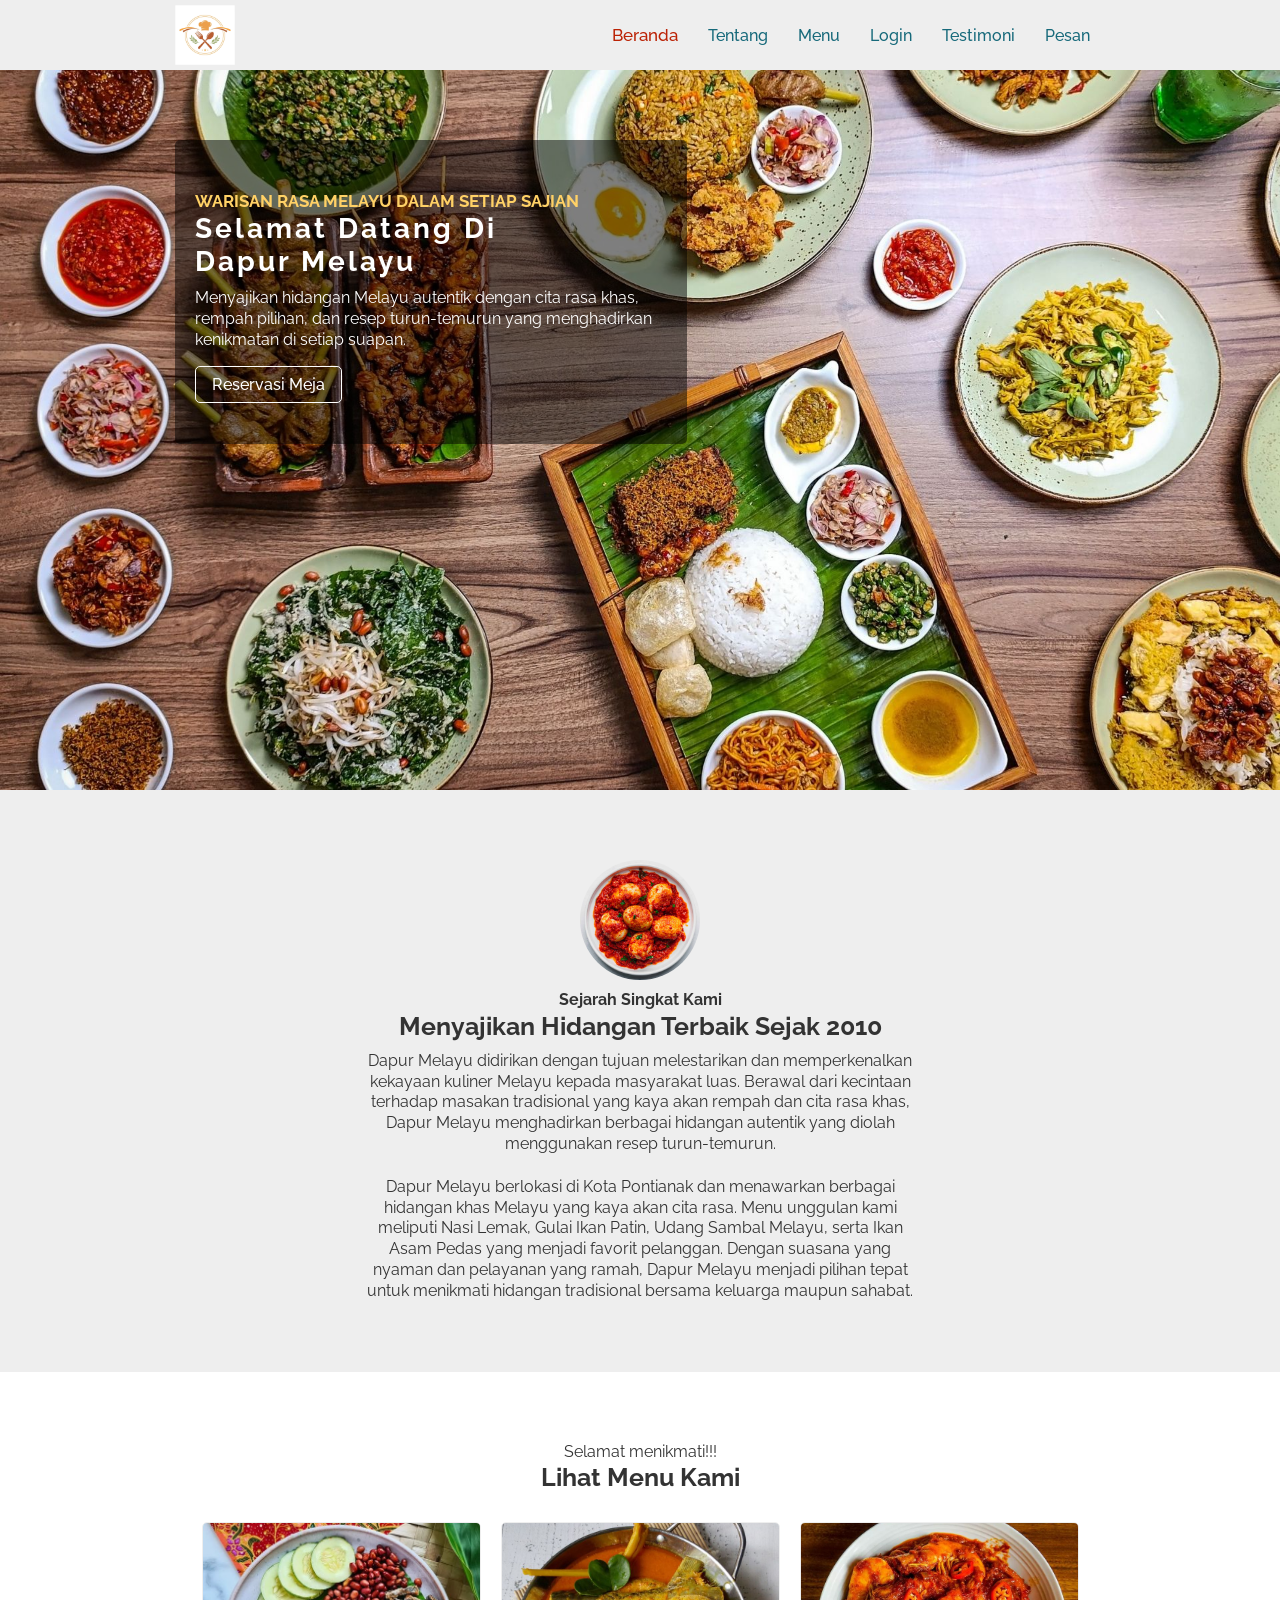
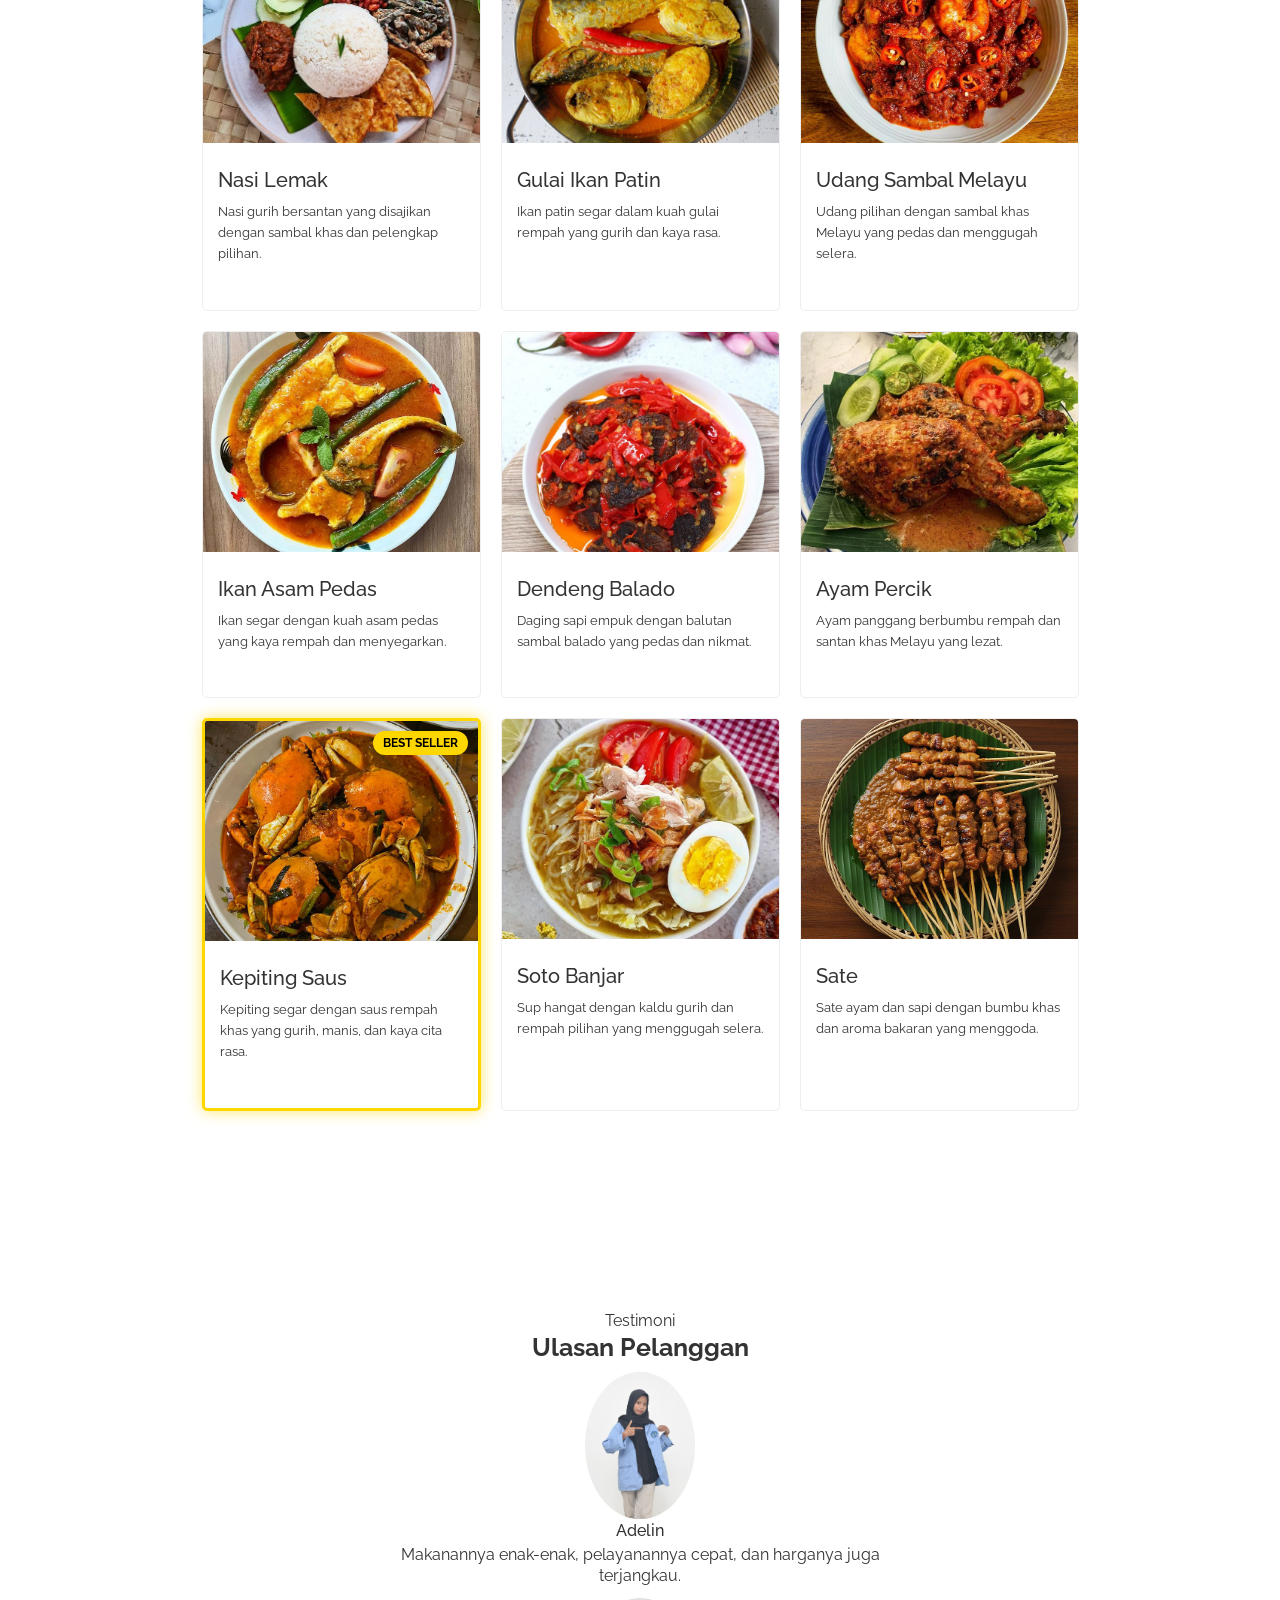
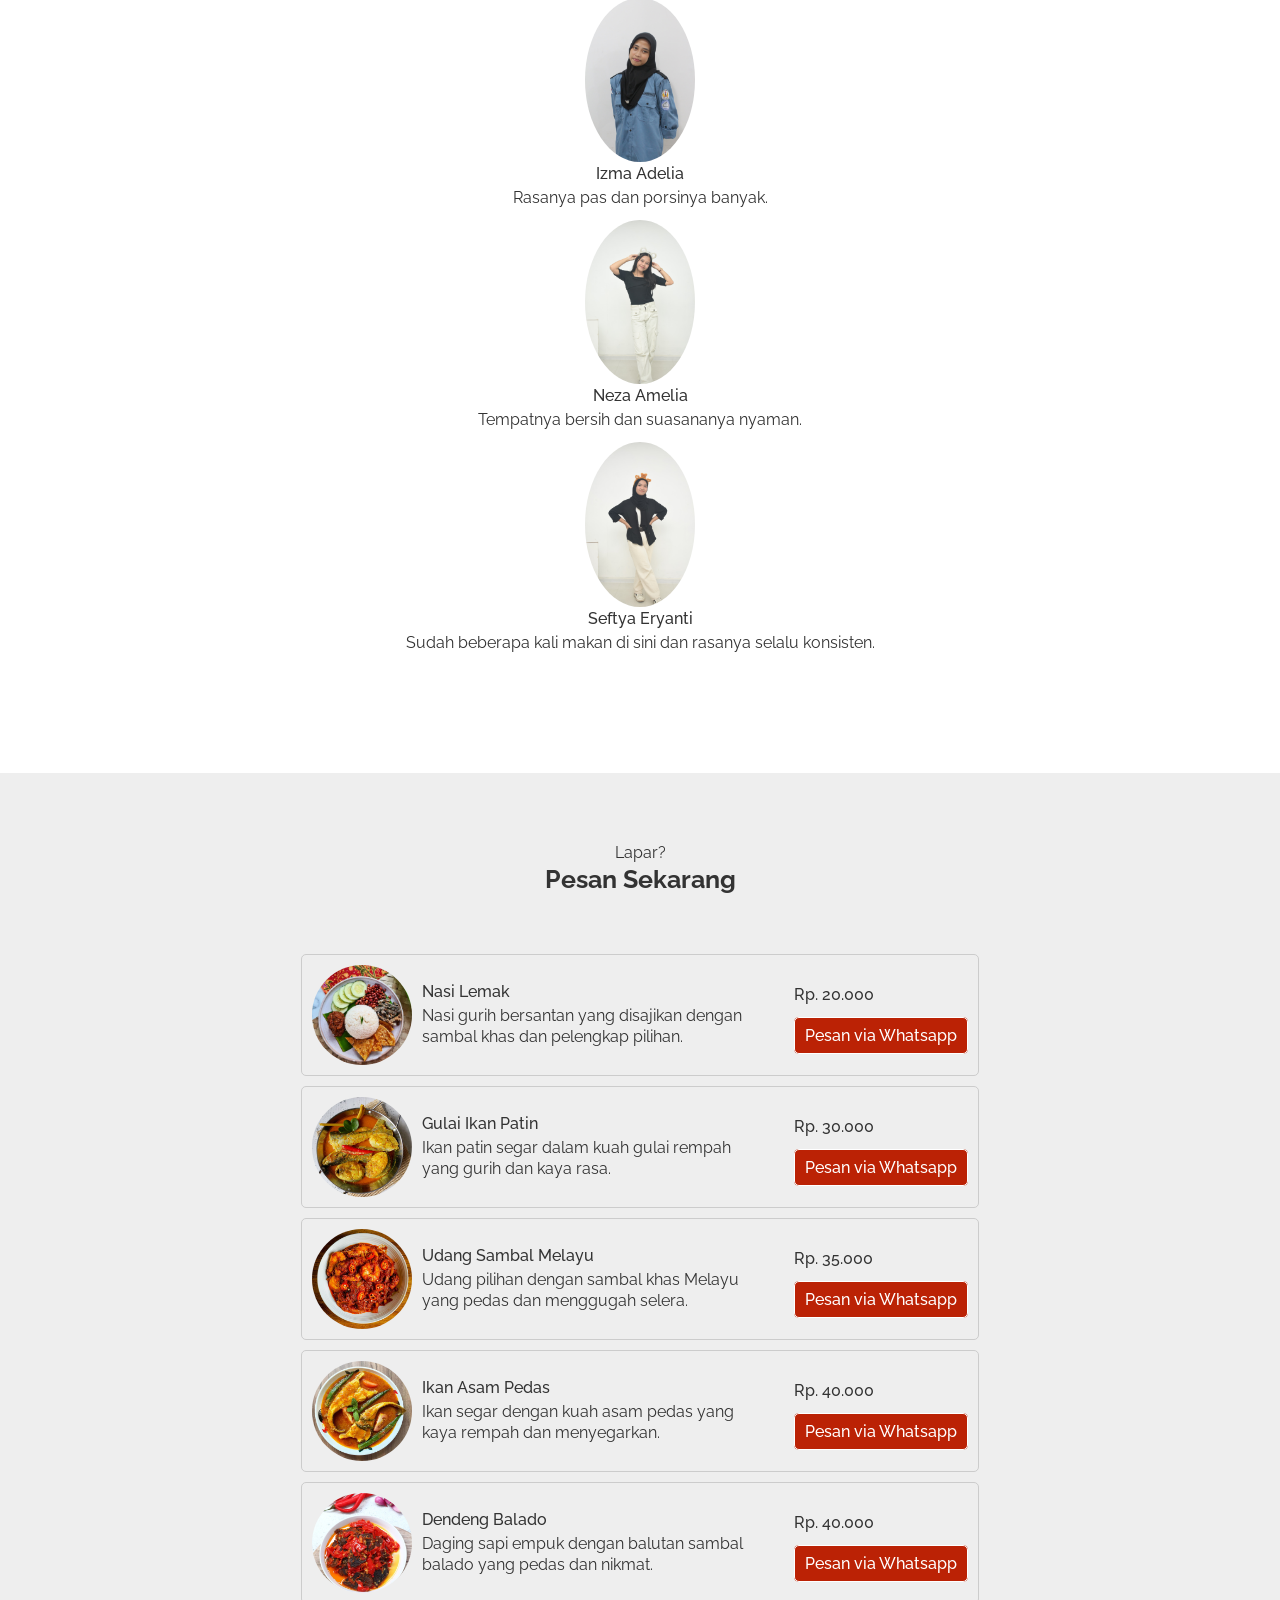
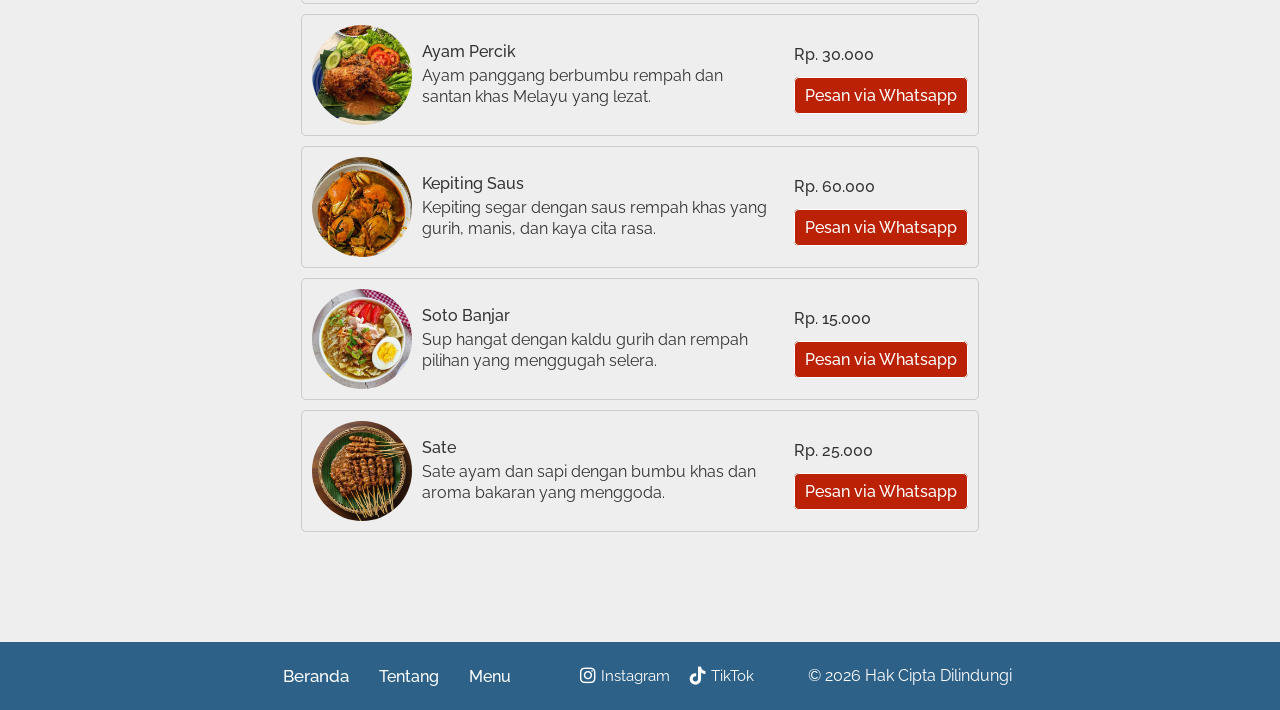
<file: index.html>
<!DOCTYPE html>
<html lang="id">
    <head>
        <meta charset="UTF-8">
        <meta name="viewport" content="width=device-width, initial-scale=1.0">
        <!-- Google Font Raleway -->
         <link href="https://fonts.googleapis.com/css2?family=Raleway:wght@400;500;700&display=swap" rel="stylesheet">
        
        <!-- Font Awesome -->
         <link rel="stylesheet" href="https://cdnjs.cloudflare.com/ajax/libs/font-awesome/6.5.1/css/all.min.css">

        <!-- File CSS -->
         <link rel="stylesheet" href="styles.css">
         <title>Dapur Melayu</title>
    </head>
    <body>
        <header>
            <div class="container">
                <div class="header">
                    <!-- Logo berupa gambar -->
                     <img src="./images/logo3.jpg" alt="logo">
                    <!-- Navigasi utama -->
                     <nav>
                        <ul>
                            <li><a href="#" class="current">Beranda</a></li>
                            <li><a href="#">Tentang</a></li>
                            <li><a href="#">Menu</a></li>
                            <li><a href="/modul14/login_page.html">Login</a></li>

                            <!-- Menu Tambahan -->
                            <li><a href="#" class="menu-baru">Testimoni</a></li>
                            <li><a href="#" class="menu-baru">Pesan</a></li>
                        </ul>
                     </nav>
                </div>
            </div>
        </header>
        <main>
            <section class="intro-section">
                <div class="container">
                    <div class="intro">
                        <p class="intro-text">Warisan Rasa Melayu dalam Setiap Sajian</p>
                        <h1 class="p-head">
                            Selamat datang di
                            <span>Dapur Melayu</span>
                        </h1>
                        <p class="white-text">
                            Menyajikan hidangan Melayu autentik dengan cita rasa khas,
                            rempah pilihan, dan resep turun-temurun yang menghadirkan
                            kenikmatan di setiap suapan.
                        </p>
                        <a href="reservasi.html" target="_blank" class="btn">Reservasi Meja</a>
                    </div>
                </div>
            </section>
            <section class="about-section">
                <div class="container">
                    <div class="about">
                        <!-- Foto kecil berbentuk lingkaran -->
                         <img src="./images/makanan2.jpg" alt="makanan">
                         <p><strong>Sejarah Singkat Kami</strong>

                         <h2 class="s-head">
                            Menyajikan Hidangan Terbaik Sejak 2010
                         </h2>

                         <p>
                            Dapur Melayu didirikan dengan tujuan melestarikan dan memperkenalkan kekayaan kuliner Melayu kepada masyarakat luas. 
                            Berawal dari kecintaan terhadap masakan tradisional yang kaya akan rempah dan cita rasa khas, Dapur Melayu 
                            menghadirkan berbagai hidangan autentik yang diolah menggunakan resep turun-temurun.
                         </p>
                        
                         <br><br>
                         <p>
                            Dapur Melayu berlokasi di Kota Pontianak dan menawarkan berbagai hidangan khas Melayu yang kaya akan cita rasa. 
                            Menu unggulan kami meliputi Nasi Lemak, Gulai Ikan Patin, Udang Sambal Melayu, serta Ikan Asam Pedas yang menjadi favorit pelanggan. 
                            Dengan suasana yang nyaman dan pelayanan yang ramah, Dapur Melayu menjadi pilihan tepat untuk menikmati hidangan tradisional bersama keluarga maupun sahabat.
                         </p>
                    </div>
                </div>
            </section>
            <section class="menu-section">
                <div class="container">
                    <div class="menu-heading">
                        <p>Selamat menikmati!!!</p>
                        <h2 class="s-head">Lihat Menu Kami</h2>
                    </div>

                    <div class="menu-items">
                        <!-- Item menu pertama -->
                         <div class="menu-item">
                            <img src="./images/nasi_lemak.jpg" alt="NasiLemak">
                            <div class="menu-item-text">
                                <h3 class="t-head">Nasi Lemak</h3>
                                <p>Nasi gurih bersantan yang disajikan dengan sambal khas dan pelengkap pilihan.</p>
                            </div>
                         </div>

                         <div class="menu-item">
                            <img src="./images/gulai_ikan_patin.jpg" alt="GulaiIkanPatin">
                            <div class="menu-item-text">
                                <h3 class="t-head">Gulai Ikan Patin</h3>
                                <p>Ikan patin segar dalam kuah gulai rempah yang gurih dan kaya rasa.</p>
                            </div>
                         </div>

                         <div class="menu-item">
                            <img src="./images/udang_sambal.jpg" alt="UdangSambal">
                            <div class="menu-item-text">
                                <h3 class="t-head">Udang Sambal Melayu</h3>
                                <p>Udang pilihan dengan sambal khas Melayu yang pedas dan menggugah selera.</p>
                            </div>
                         </div>

                         <div class="menu-item">
                            <img src="./images/ikan_asam_pedas.jpg" alt="IkanAsamPedas">
                            <div class="menu-item-text">
                                <h3 class="t-head">Ikan Asam Pedas</h3>
                                <p>Ikan segar dengan kuah asam pedas yang kaya rempah dan menyegarkan.</p>
                            </div>
                         </div>

                         <div class="menu-item">
                            <img src="./images/dendeng_balado.jpg" alt="DendengBalado">
                            <div class="menu-item-text">
                                <h3 class="t-head">Dendeng Balado</h3>
                                <p>Daging sapi empuk dengan balutan sambal balado yang pedas dan nikmat.</p>
                            </div>
                         </div>

                         <div class="menu-item">
                            <img src="./images/ayam_percik.jpg" alt="AyamPercik">
                            <div class="menu-item-text">
                                <h3 class="t-head">Ayam Percik</h3>
                                <p>Ayam panggang berbumbu rempah dan santan khas Melayu yang lezat.</p>
                            </div>
                         </div>

                         <div class="menu-item menu-termahal">
                            <span class="badge">BEST SELLER</span>
                            <img src="./images/kepiting_saus.jpg" alt="KepitingSaus">
                            <div class="menu-item-text">
                                <h3 class="t-head">Kepiting Saus</h3>
                                <p>Kepiting segar dengan saus rempah khas yang gurih, manis, dan kaya cita rasa.</p>
                            </div>
                         </div>

                         <div class="menu-item">
                            <img src="./images/soto.jpg" alt="Soto">
                            <div class="menu-item-text">
                                <h3 class="t-head">Soto Banjar</h3>
                                <p>Sup hangat dengan kaldu gurih dan rempah pilihan yang menggugah selera.</p>
                            </div>
                         </div>

                         <div class="menu-item">
                            <img src="./images/sate.jpg" alt="Sate">
                            <div class="menu-item-text">
                                <h3 class="t-head">Sate</h3>
                                <p>Sate ayam dan sapi dengan bumbu khas dan aroma bakaran yang menggoda.</p>
                            </div>
                         </div>
                    </div>
                </div>
            </section>
            <section class="testimonial-section">
                <div class="container center">
                    <div class="testimonial">
                        <p>Testimoni</p>
                        <h2 class="s-head">Ulasan Pelanggan</h2>
                        <img src="./images/adelin.jpeg" alt="pelanggan">
                        <h4 class="q-head">Adelin</h4>
                        <p>
                            Makanannya enak-enak, pelayanannya cepat, dan harganya juga terjangkau.
                        </p>
                        <br>

                        <img src="./images/izma.jpeg" alt="pelanggan">
                        <h4 class="q-head">Izma Adelia</h4>
                        <p>
                            Rasanya pas dan porsinya banyak.
                        </p>
                        <br>

                        <img src="./images/neza.jpeg" alt="pelanggan">
                        <h4 class="q-head">Neza Amelia</h4>
                        <p>
                            Tempatnya bersih dan suasananya nyaman.
                        </p>
                        <br>

                        <img src="./images/septi.jpeg" alt="pelanggan">
                        <h4 class="q-head">Seftya Eryanti</h4>
                        <p>
                            Sudah beberapa kali makan di sini dan rasanya selalu konsisten.
                        </p>
                    </div>
                </div>
            </section>
            <section class="order-section">
                <div class="container">
                    <div class="menu-heading">
                        <p>Lapar?</p>
                        <h2 class="s-head">Pesan Sekarang</h2>
                    </div>
                    <div class="order">

                        <!-- Satu baris item pesanan -->
                         <div class="order-box">
                            <!-- Kiri foto + teks -->
                             <div class="order-item">
                                <img src="./images/nasi_lemak.jpg" alt="makanan">
                                <div class="order-text">
                                    <h4 class="q-head">Nasi Lemak</h4>
                                    <p>Nasi gurih bersantan yang disajikan dengan sambal khas dan pelengkap pilihan.</p>
                                </div>
                             </div>
                             <!-- Kanan: harga + tombol -->
                              <div class="order-price">
                                <p>Rp. 20.000</p>
                                <a href="https://wa.me/6289678112585" class="btn btn-solid">Pesan via Whatsapp</a>
                              </div>
                         </div>

                         <!-- Menu ke 2 -->
                          <div class="order-box">
                            <!-- Kiri foto + teks -->
                             <div class="order-item">
                                <img src="./images/gulai_ikan_patin.jpg" alt="makanan">
                                <div class="order-text">
                                    <h4 class="q-head">Gulai Ikan Patin</h4>
                                    <p>Ikan patin segar dalam kuah gulai rempah yang gurih dan kaya rasa.</p>
                                </div>
                             </div>
                             <!-- Kanan: harga + tombol -->
                              <div class="order-price">
                                <p>Rp. 30.000</p>
                                <a href="https://wa.me/6289678112585" class="btn btn-solid">Pesan via Whatsapp</a>
                              </div>
                         </div>

                         <!-- Menu ke 3 -->
                          <div class="order-box">
                            <!-- Kiri foto + teks -->
                             <div class="order-item">
                                <img src="./images/udang_sambal.jpg" alt="makanan">
                                <div class="order-text">
                                    <h4 class="q-head">Udang Sambal Melayu</h4>
                                    <p>Udang pilihan dengan sambal khas Melayu yang pedas dan menggugah selera.</p>
                                </div>
                             </div>
                             <!-- Kanan: harga + tombol -->
                              <div class="order-price">
                                <p>Rp. 35.000</p>
                                <a href="https://wa.me/6289678112585" class="btn btn-solid">Pesan via Whatsapp</a>
                              </div>
                         </div>

                         <!-- Menu ke 4 -->
                          <div class="order-box">
                            <!-- Kiri foto + teks -->
                             <div class="order-item">
                                <img src="./images/ikan_asam_pedas.jpg" alt="makanan">
                                <div class="order-text">
                                    <h4 class="q-head">Ikan Asam Pedas</h4>
                                    <p>Ikan segar dengan kuah asam pedas yang kaya rempah dan menyegarkan.</p>
                                </div>
                             </div>
                             <!-- Kanan: harga + tombol -->
                              <div class="order-price">
                                <p>Rp. 40.000</p>
                                <a href="https://wa.me/6289678112585" class="btn btn-solid">Pesan via Whatsapp</a>
                              </div>
                         </div>

                         <!-- Menu ke 5 -->
                          <div class="order-box">
                            <!-- Kiri foto + teks -->
                             <div class="order-item">
                                <img src="./images/dendeng_balado.jpg" alt="makanan">
                                <div class="order-text">
                                    <h4 class="q-head">Dendeng Balado</h4>
                                    <p>Daging sapi empuk dengan balutan sambal balado yang pedas dan nikmat.</p>
                                </div>
                             </div>
                             <!-- Kanan: harga + tombol -->
                              <div class="order-price">
                                <p>Rp. 40.000</p>
                                <a href="https://wa.me/6289678112585" class="btn btn-solid">Pesan via Whatsapp</a>
                              </div>
                         </div>

                         <!-- Menu ke 6 -->
                          <div class="order-box">
                            <!-- Kiri foto + teks -->
                             <div class="order-item">
                                <img src="./images/ayam_percik.jpg" alt="makanan">
                                <div class="order-text">
                                    <h4 class="q-head">Ayam Percik</h4>
                                    <p>Ayam panggang berbumbu rempah dan santan khas Melayu yang lezat.</p>
                                </div>
                             </div>
                             <!-- Kanan: harga + tombol -->
                              <div class="order-price">
                                <p>Rp. 30.000</p>
                                <a href="https://wa.me/6289678112585" class="btn btn-solid">Pesan via Whatsapp</a>
                              </div>
                         </div>

                         <!-- Menu ke 7 -->
                          <div class="order-box">
                            <!-- Kiri foto + teks -->
                             <div class="order-item">
                                <img src="./images/kepiting_saus.jpg" alt="makanan">
                                <div class="order-text">
                                    <h4 class="q-head">Kepiting Saus</h4>
                                    <p>Kepiting segar dengan saus rempah khas yang gurih, manis, dan kaya cita rasa.</p>
                                </div>
                             </div>
                             <!-- Kanan: harga + tombol -->
                              <div class="order-price">
                                <p>Rp. 60.000</p>
                                <a href="https://wa.me/6289678112585" class="btn btn-solid">Pesan via Whatsapp</a>
                              </div>
                         </div>

                         <!-- Menu ke 8 -->
                          <div class="order-box">
                            <!-- Kiri foto + teks -->
                             <div class="order-item">
                                <img src="./images/soto.jpg" alt="makanan">
                                <div class="order-text">
                                    <h4 class="q-head">Soto Banjar</h4>
                                    <p>Sup hangat dengan kaldu gurih dan rempah pilihan yang menggugah selera.</p>
                                </div>
                             </div>
                             <!-- Kanan: harga + tombol -->
                              <div class="order-price">
                                <p>Rp. 15.000</p>
                                <a href="https://wa.me/6289678112585" class="btn btn-solid">Pesan via Whatsapp</a>
                              </div>
                         </div>

                         <!-- Menu ke 9 -->
                          <div class="order-box">
                            <!-- Kiri foto + teks -->
                             <div class="order-item">
                                <img src="./images/sate.jpg" alt="makanan">
                                <div class="order-text">
                                    <h4 class="q-head">Sate</h4>
                                    <p>Sate ayam dan sapi dengan bumbu khas dan aroma bakaran yang menggoda.</p>
                                </div>
                             </div>
                             <!-- Kanan: harga + tombol -->
                              <div class="order-price">
                                <p>Rp. 25.000</p>
                                <a href="https://wa.me/6289678112585" class="btn btn-solid">Pesan via Whatsapp</a>
                              </div>
                         </div>
                    </div>
                </div>
            </section>
        </main>

        <!-- Footer -->
         <footer>
            <div class="container">
                <div class="footer">
                    <nav class="footer-link">
                        <ul>
                            <li><a href="#" class="current">Beranda</a></li>
                            <li><a href="#">Tentang</a></li>
                            <li><a href="#">Menu</a></li>
                        </ul>
                    </nav>

                    <div class="social-media">
                        <a href="https://www.instagram.com/adelin5986" target="_blank">
                            <i class="fa-brands fa-instagram"></i> Instagram
                        </a>

                        <a href="https://www.tiktok.com/leee_adnn" target="_blank">
                            <i class="fa-brands fa-tiktok"></i> TikTok
                        </a>
                    </div>

                    <p class="white-text">
                        &copy; <span id="year"></span> Hak Cipta Dilindungi
                    </p>
                </div>
            </div>
         </footer>

         <script>
            document.getElementById("year").textContent =
            new Date().getFullYear();
         </script>
    </body>
</html>
</file>
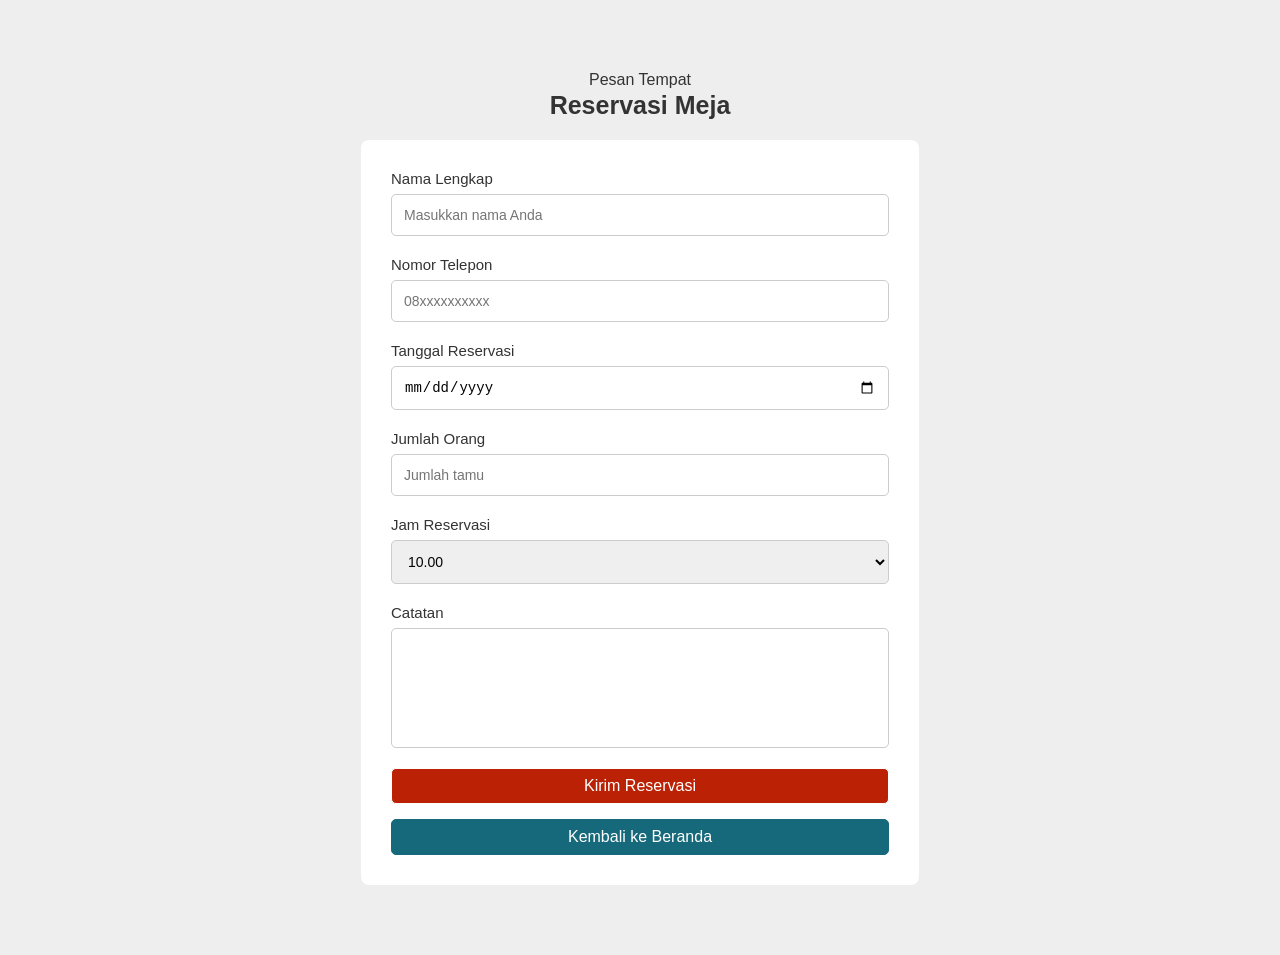
<file: reservasi.html>
<!DOCTYPE html>
<html lang="id">
    <head>
        <meta charset="UTF-8">
        <meta name="viewport" content="width=device-width, initial-scale=1.0">

        <title>Reservasi Meja | Dapur Melayu</title>
        <link rel="stylesheet" href="styles.css">
    </head>
    <body>
        <section class="reservasi-section">

            <div class="container">


                <div class="menu-heading">

                    <p>Pesan Tempat</p>

                    <h2 class="s-head">
                        Reservasi Meja
                    </h2>

                </div>


                <div class="reservasi-form">
                    <form>
                        <label>
                            Nama Lengkap
                        </label>

                        <input type="text" 
                        placeholder="Masukkan nama Anda">

                        <label>
                            Nomor Telepon
                        </label>

                        <input type="text" 
                        placeholder="08xxxxxxxxxx">

                        <label>
                            Tanggal Reservasi
                        </label>

                        <input type="date">

                        <label>
                            Jumlah Orang
                        </label>

                        <input type="number" 
                        placeholder="Jumlah tamu">

                        <label>
                            Jam Reservasi
                        </label>

                        <select>

                            <option>
                                10.00
                            </option>

                            <option>
                                11.00
                            </option>

                            <option>
                                13.00
                            </option>

                            <option>
                                14.00
                            </option>

                            <option>
                                15.00
                            </option>

                            <option>
                                16.00
                            </option>

                            <option>
                                17.00
                            </option>

                            <option>
                                18.00
                            </option>

                            <option>
                                19.00
                            </option>

                            <option>
                                20.00
                            </option>

                            <option>
                                21.00
                            </option>

                        </select>

                        <label>
                            Catatan
                        </label>

                        <textarea 
                        placeholder="Tambahkan permintaan khusus">
                        </textarea>

                        <button class="btn btn-solid">
                            Kirim Reservasi
                        </button>

                        <a href="index.html" class="btn btn-back">
                            Kembali ke Beranda
                        </a>
                    </form>
                </div>
            </div>
        </section>
    </body>
</html>
</file>
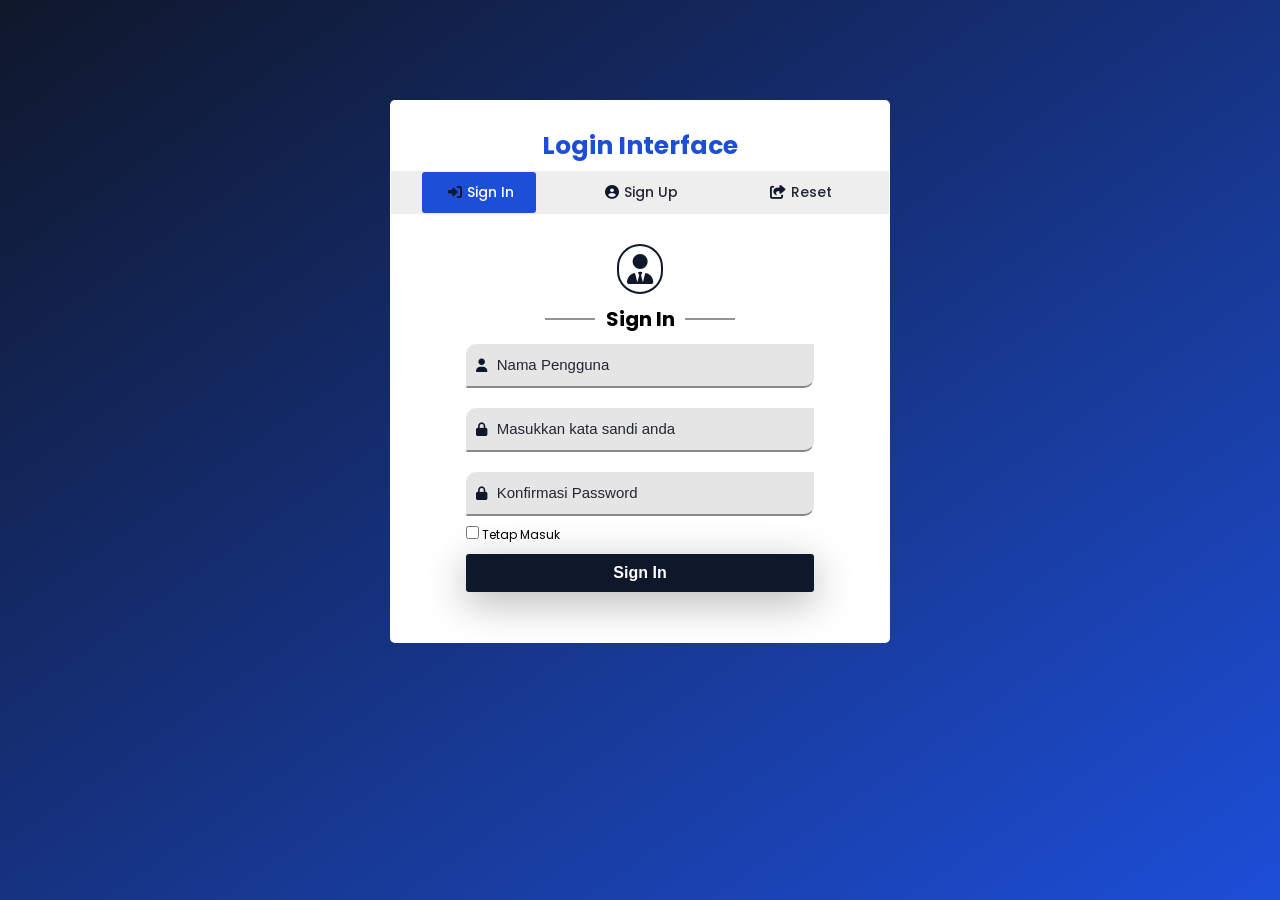
<file: modul14/login_page.html>
<!DOCTYPE html>
<html lang="en">
    <head>
        <meta charset="UTF-8">
        <meta name="viewport" content="width=device-width, initial-scale=1.0">
        <title>Login Page</title>
        <!-- <script src="https://kit.fontawesome.com/1935d064dd.js" crossorigin="anonymous"></script> -->
        <link rel="stylesheet" href="https://cdnjs.cloudflare.com/ajax/libs/font-awesome/6.5.1/css/all.min.css">
        <link rel="stylesheet" href="login.css">
    </head>
    <body>
        <header>
            <div class="container">
                <h1>Login Interface</h1>
                <input type="radio" id="signIn" name="tab" checked>
                <input type="radio" id="signUp" name="tab">
                <input type="radio" id="reset" name="tab">

                <nav>
                    <label for="signIn" class="signIn">
                        <i class="fas fa-sign-in-alt"></i>Sign In
                    </label>

                    <label for="signUp" class="signUp">
                        <i class="fas fa-user-circle"></i>Sign Up
                    </label>

                    <label for="reset" class="reset">
                        <i class="fas fa-share-square"></i>Reset
                    </label>
                    <div class="slide"></div>
                </nav>

                <section>
                    <div class="content content-signIn">
                        <i class="fas fa-user-tie"></i>
                        <h2>Sign In</h2>
                        <form action="">
                            <label for="user">
                                <i class=" fas fa-user"></i>
                                <input type="text" id="user" placeholder="Nama Pengguna" autocomplete="off" required>
                            </label>
                            <label for="pass">
                                <i class="fas fa-lock"></i>
                                <input type="password" placeholder="Masukkan kata sandi anda" minlength="6" required>
                            </label>
                            <label for="confirm-pass">
                                <i class="fas fa-lock"></i>
                                <input type="password"
                                       id="confirm-pass"
                                       placeholder="Konfirmasi Password"
                                       required>
                            </label>
                            <div class="logged">
                                <input type="checkbox" id="checkbox">
                                <label for="checkbox">Tetap Masuk</label>
                            </div>
                            <button class="btn">Sign In</button>
                        </form>
                    </div>

                    <div class="content content-signUp">
                        <i class="fas fa-users"></i>
                        <h2>Sign Up</h2>
                        <form action="">
                            <label for="reg-user">
                                <i class="fas fa-user"></i>
                                <input type="text" id="reg-user" placeholder="Nama Pengguna" autocomplete="off" required>
                            </label>
                            <label for="email">
                                <i class="fas fa-envelope"></i>
                                <input type="email" id="email" placeholder="Masukkan email Anda" autocomplete="off" required>
                            </label>
                            <label for="pass">
                                <i class="fas fa-lock"></i>
                                <input type="password" placeholder="Masukkan kata sandi Anda" minlength="6" required>
                            </label>
                            <label for="confirm-pass">
                                <i class="fas fa-lock"></i>
                                <input type="password"
                                       id="confirm-pass"
                                       placeholder="Konfirmasi Password"
                                       required>
                            </label>

                            <button class="btn">Sign Up</button>
                        </form>
                    </div>

                    <div class="content content-reset">
                        <i class="fas fa-envelope-open-text"></i>
                        <h2>Reset</h2>
                        <form action="">

                            <label for="email">
                                <i class="fas fa-envelope"></i>
                                <input type="email" id="email" placeholder="Masukkan ulang email Anda" autocomplete="off" required>
                            </label>

                            <p>Kami akan mengirimkan tautan reset ke email</p>
                            <button class="btn">Buat Ulang Kata Sandi</button>
                        </form>
                    </div>
                </section>
            </div>
        </header>
    </body>
</html>
</file>
<file: styles.css>
* {
    padding: 0;
    margin: 0;
    box-sizing: border-box;
}

html {
    font-family: 'Raleway', sans-serif;
    font-size: 10px;  /* 1rem = 10px, memudahkan perhitungan */
}

body { width: 100%; }

p {
    font-size: 1.6rem;
    font-weight: 400;
    color: #333;
    line-height: 1.3;
}

section { padding: 7rem 0; }

.container {
    width: 100%;
    max-width: 98rem;
    margin: 0 auto;
    padding: 0 2.5rem;
}

header {
    width: 100%;
    background-color: #eee;
}

.header {
    display: flex;
    justify-content: space-between;  /* logo kiri, nav kanan */
    align-items: center;
}

.header img {
    height: 7rem;
    padding: .5rem 0;
}

nav ul {
    display: flex;
    justify-content: space-between;
    align-items: center;
}

nav ul li {
    list-style: none;
    font-size: 1.6rem;
    padding: 0 1.5rem;
}

li a, li a:visited, li a:active {
    font-size: inherit;
    font-weight: 500;
    text-decoration: none;
    color: #16697a;  /* warna biru-tosca */
    transition: all .3s;
}

/* Efek hover + item aktif (halaman yang sedang dibuka) */
li a:hover,
ul li .current {
    color: #bb2205; /*warna merah */
    font-size: 1.7rem;
}

/* Menu Tambahan */
.menu-baru:hover {
    color: #28A745 !important;
}

.intro-section {
    background: url(./images/background10.jpg) no-repeat center;
    background-size: cover; /* gambar mengisi penuh */
    height: 80vh;
}

.intro {
    width: 55%;
    color: #fff;
    background-color: rgba(0,0,0,.5); /* kotak gelap transparan */
    padding: 5rem 2rem;
    border-radius: 5px;
    animation: fadeUp 3.5s ease;
}

@keyframes fadeUp {
    from {
        opacity: 0;
        transform: translateY(50px);
    }

    to {
        opacity: 1;
        transform: translateY(0);
    }
}

.intro .btn {
    animation: fadeBtn 3.5s ease;
}

@keyframes fadeBtn {
    from {
        opacity: 0;
    }

    to {
        opacity: 1;
    }
}

.intro .intro-text {
    color: #FFD166;
    font-size: 1.7rem;
    font-weight: 700;
    text-transform: uppercase;
}

.p-head {
    font-size: 2.8rem;
    font-weight: 700;
    text-transform: capitalize;
    letter-spacing: 3px;
    margin-bottom: 1rem;
}

.p-head span { display: block; } /* nama restoran baris baru */
.white-text { color: #fff; margin-bottom: 2.5rem;}

/* Tombol dengan border putih, background transparan */
.btn {
    font-size: 1.6rem;
    font-weight: 500;
    text-decoration: none;
    color: #fff;
    border: 1px solid #fff;
    padding: .8rem 1.6rem;
    border-radius: 5px;
    background-color: transparent;
    transition: all .3s;
}

.btn:hover { background-color: #bb2205;}

.about-section { background-color: #eee; }

.about {
    width: 60%;
    margin: 0 auto;
    text-align: center;
    display: flex;
    flex-direction: column; /* susun elemen secara vertikal */
    align-items: center; /* pusatkan secara horizontal */
}

.about img {
    width: 12rem;
    height: 12rem;
    border-radius: 50%; /* foto jadi bulat (lingkaran) */
    margin-bottom: 1rem;
}

.s-head {
    font-size: 2.5rem;
    font-weight: 700;
    color: #333;
    text-transform: capitalize;
    margin-bottom: 1rem;
}

.menu-section { background-color: #fff; }

.menu-heading { 
    text-align: center;
    margin-bottom: 2rem;
}

.menu-items {
    display: flex;
    flex-wrap: wrap;
    justify-content: center;
    align-items: stretch; /* semua kartu sama tinggi */
}

.menu-item {
    width: 30%;
    margin: 1rem;
    border: 1px solid #eee;
    border-radius: 5px;
    overflow: hidden; /* foto tidak melebihi border-radius */
    transition: all 0.3s ease;
}

.menu-item:hover {
    transform: translateY(-10px);
    box-shadow: 0 10px 20px rgba(0, 0, 0, .2);
}

.menu-termahal {
    border: 3px solid #ffd700;
    box-shadow: 0 0 15px rgba(255, 215, 0, 0.6);
    position: relative;
    transition: all 0.3s ease;
}

.menu-termahal:hover {
    transform: translateY(-10px);
}

.menu-item img {
    width: 100%;
    height: 220px;
    object-fit: cover;
    display: block;
    margin-bottom: 1rem;
}

.menu-item-text {
    padding: 1.5rem;
    margin-bottom: 3rem;
}

.t-head {
    font-size: 2rem;
    font-weight: 500;
    color: #333;
    text-transform: capitalize;
    margin-bottom: 1rem;
}

.menu-item-text p { 
    font-size: 1.3rem; 
    line-height: 1.6;
}

.badge {
    position: absolute;
    top: 10px;
    right: 10px;

    background-color: #ffd700;
    color: #000;

    font-size: 1.2rem;
    font-weight: bold;

    padding: 0.5rem 1rem;
    border-radius: 20px;
}

.testimonial-section {
    background: url(./images/rumahmakan3.jpg) no-repeat center;
    background-size: cover;
    background-attachment: fixed; /* Efek Parallax */
}

/* Kelas helper untuk centering di container */
.center {
    display: flex;
    justify-content: center;
    align-items: center;
}

.testimonial {
    width: 60%;
    text-align: center;
    padding: 5rem .5rem;
    background-color: rgba(255, 255, 255, .5);  /* putih transparan */
    border-radius: 5px;
}

.testimonial img {
    width: 20%;
    border-radius: 50%;  /* foto jadi lingkaran */
}

.q-head {
    font-size: 1.6rem;
    font-weight: 500;
    color: #333;
    text-transform: capitalize;
    margin-bottom: .5rem;
}

.order-section { background-color: #eee; }

.order {
    width: 75%;
    margin: 0 auto;
    padding: 3rem 0;
}

.order-box {
    display: flex;
    justify-content: space-between; /* item kiri, harga kanan */
    align-items: center;
    margin: 1rem;
    border: 1px solid #ccc;
    border-radius: 5px;
    padding: 1rem;
}

.order-item {
    width: 70%;
    display: flex;  /* foto dan teks berjajar */
    align-items: center;
}

.order-item img {
    width: 10rem;
    height: 10rem;
    border-radius: 50%; /* foto bulat */
    object-fit: cover;
    flex-shrink: 0;
    margin-right: 1rem;
}

.order-price p {
    font-weight: 500;
    padding-bottom: 2rem; /* jarak antara harga dan tombol */
}

/* Tombol solid merah (override dari .btn) */
.btn-solid {
    background-color: #bb2205;
    padding: .8rem 1rem;
}

footer {
    background-color: #2d6187; /* biru gelap */
    padding: 1rem 0;
}

.footer {
    width: 80%;
    margin: 0 auto;
    display: flex;
    justify-content: space-between;
    align-items: center;
}

/* Link footer berwarna putih */
.footer-link ul li a { color: #fff; }

.footer p { margin: 1rem 0; }

.social-media {
    display: flex;
    justify-content: center;
    gap: 2rem;
    margin: 1.5rem 0;
}

.social-media a {
    display: flex;
    align-items: center;
    text-decoration: none;
    color: #fff;
    font-size: 1.5rem;
    transition: all 0.3s ease;
}

.social-media a i {
    margin-right: .5rem;
    font-size: 1.8rem;
}

.social-media a:hover {
    color: #FFD166;
}

@media screen and (max-width: 600px) {
    /* Intro: kotak teks melebar penuh */
    .intro { 
        width: 100%; 
        height: 60vh;
        background-position: center center;
    }

    /* About: konten melebar penuh */
    .about { width: 100%; }

    /* Menu: kartu susun vertikal, tidak lagi berjajar */
    .menu-items { 
        flex-direction: column; 
        align-items: center;
    }

    .menu-item {
        width: 90%;
        margin: 1rem 0;
    }

    .menu-item img {
        height: 200px;
    }

    /* Testimoni: kotak sedikit lebih lebar */
    .testimonial { 
        width: 70%;
        background-position: center;
        background-attachment: scroll;
    }

    /* Order: lebar penuh, padding dikurangi */
    .order { width: 100%; }
    .order-box { 
        padding: .5rem; 
        flex-direction: column;
        text-align: center;
    }
    .order-item {
        width: 100%;
        flex-direction: column;
    }
    .order-item img {
        width: 8rem; /* foto sedikit lebih kecil */
        height: 8rem;
        margin-right: 0;
        margin-bottom: 1rem;
    }

    .order-price {
        margin-top: 1rem;
    }
    .order-item p { font-size: 1.2rem; }

    /* Footer: navigasi & copyright susun vertikal */
    .footer { 
        flex-direction: column;
        text-align: center;
    }

    nav ul {
        flex-direction: column;
    }

    .reservasi-form{
        width:100%;
    }
}

/* Tablet */
@media screen and (max-width: 1024px) {
    .reservasi-form {
        width: 80%;
    }
}

/* Smartphone */
@media screen and (max-width: 600px) {
    .reservasi-section {
        padding: 0 2rem;
    }

    .menu-heading p {
        font-size: 1.4rem;
    }

    .s-head {
        font-size: 2rem;
    }

    .reservasi-form {
        width: 100%;
        padding: 2rem;
    }

    .reservasi-form input,
    .reservasi-form select,
    .reservasi-form textarea {
        width: 100%;
        font-size: 1.4rem;
    }

    .reservasi-form button,
    .btn-back {
        width: 100%;
        text-align: center;
    }
}

.reservasi-section {

    min-height: 100vh;
    background-color: #eee;
    padding: 7rem 0;

}

.reservasi-form {
    width: 60%;
    margin: 0 auto;
    background-color: white;
    padding: 3rem;
    border-radius: 8px;
}

.reservasi-form form {
    display: flex;
    flex-direction: column;
}

.reservasi-form label {
    font-size: 1.5rem;
    margin-bottom: .7rem;
    color: #333;
}

.reservasi-form input,
.reservasi-form select,
.reservasi-form textarea {
    font-size: 1.4rem;
    width: 100%;
    padding: 1.2rem;

    margin-bottom: 2rem;

    border-radius: 5px;

    border: 1px solid #ccc;
}

.reservasi-form textarea {
    height: 120px;
    resize: none;
}

.btn-back {
    display: inline-flex;
    justify-content: center;
    align-items: center;
    width: 100%;
    text-align: center;
    margin-top: 1.5rem;
    padding: .8rem 1.6rem;
    font-size: 1.6rem;
    font-weight: 500;
    text-decoration: none;
    color: #fff;
    background-color: #16697a;
    border: 1px solid #16697a;
    border-radius: 5px;
    transition: .3s;
}


.btn-back:hover {
    background-color: #bb2205;
}
</file>
<file: modul14/login.css>
@import url('https://fonts.googleapis.com/css2?family=Poppins:wght@400;500;700&display=swap');

* {
    margin: 0;
    padding: 0;
    box-sizing: border-box;
}

:root {
    --color-primary: #1D4ED8;
    --color-secondary: #0F172A;
    --color-grey: #eee;
    --color-dark-grey: #222831;
}

html {
    font-family: 'Poppins', sans-serif;
    font-size: 10px;
}

body {
    width: 100%;
    height: 100vh;
    background: linear-gradient(to right bottom,
        var(--color-secondary), var(--color-primary));
    padding: 10rem 5rem;
}

.container {
    max-width: 500px;
    background-color: #fff;
    padding: 2rem 0;
    margin: 0 auto;
    border: 1px solid transparent;
    border-radius: 5px;
    z-index: -1;
}

header h1 {
    display: block;
    text-align: center;
    font-size: 2.5rem;
    font-weight: 700;
    line-height: 5rem;
    color: var(--color-primary);
}

header input[type=radio] {
    display: none;
}

header nav {
    position: relative;
    width: 100%;
    display: flex;
    justify-content: space-around;
    align-items: center;
    padding: 1rem;
    border: 1px solid #eee;
    background-color: var(--color-grey);
    z-index: 1;
}

header nav label {
    font-size: 1.4rem;
    font-weight: 500;
    position: relative;
    color: var(--color-dark-grey);
    cursor: pointer;
}

header nav label i {
    padding-right: .5rem;
    color: var(--color-secondary);
}

header nav .slide {
    position: absolute;
    top: 0;
    left: 6%;
    width: 23%;
    height: 100%;
    padding: 0 1rem;
    background-color: var(--color-primary);
    border-radius: 3px;
    z-index: -1;
    transition: all .8s;
}

#signUp:checked ~ nav .slide {
    left: 38%;
}

#reset:checked ~ nav .slide {
    left: 74%;
}

#signIn:checked ~ nav label.signIn,
#signUp:checked ~ nav label.signUp,
#reset:checked ~ nav label.reset {
    color: #fff;
}

/* CONTENT SECTIONS */
.content {
    display: none;
    margin: 3rem auto;
    text-align: center;
}

#signIn:checked ~ section .content-signIn {
    display: block;
}

#signUp:checked ~ section .content-signUp {
    display: block;
}

#reset:checked ~ section .content-reset {
    display: block;
}

/* FORM STYLE */
.content > i {
    font-size: 3rem;
    color: var(--color-secondary);
    border: 2px solid;
    padding: .8rem;
    border-radius: 5rem;
}

.content h2 {
    font-size: 2rem;
    line-height: 2.5;
    padding: 0 1rem;
    position: relative;
}

.content h2::before {
    content: "";
    position: absolute;
    left: 31%;
    top: 50%;
    width: 10%;
    height: 1px;
    background-color: var(--color-dark-grey);
    transform: translateY(-50%);
}

.content h2::after {
    content: "";
    position: absolute;
    right: 31%;
    top: 50%;
    width: 10%;
    height: 1px;
    background-color: var(--color-dark-grey);
    transform: translateY(-50%);
}

.content form {
    width: 70%;
    margin: 0 auto;
    display: flex;
    flex-direction: column;
}

.content label {
    position: relative;
    margin: 0 auto;
    width: 100%;
}

.content form label input {
    display: block;
    width: 100%;
    padding: 1.3rem 3rem;
    border: 1px solid transparent;
    border-bottom: 2px solid rgba(0,0,0,.4);
    background-color: rgba(0,0,0,.1);
    border-radius: 10px 0 10px 0;
    outline: none;
    color: var(--color-dark-grey);
    margin-bottom: 2rem;
    transition: all .3s;
}

.content form i {
    position: absolute;
    left: 1rem;
    top: 1.5rem;
    font-size: 1.3rem;
    color: var(--color-secondary);
}

.content form label input:focus:invalid {
    font-size: 1.6rem;
    border-bottom: 2px solid var(--color-secondary);
}

.content form label input:valid {
    font-size: 1.6rem;
    border-bottom: 2px solid green;
    background-color: #E8F0FE;
}

::placeholder {
    color: var(--color-dark-grey);
    font-size: 1.5rem;
}

.content .logged {
    display: block;
    text-align: left;
    transform: translateY(-1rem);
    font-size: 1.2rem;
}

.btn {
    padding: 1rem;
    font-size: 1.6rem;
    font-weight: 700;
    background-color: var(--color-secondary);
    outline: none;
    border: none;
    border-radius: 3px;
    color: #fff;
    cursor: pointer;
    box-shadow: 0 1rem 4rem rgba(0,0,0,.3);
    transition: all .3s;
}

.btn:hover {
    transform: translateY(-3px);
    background-color: var(--color-primary);
}
</file>
